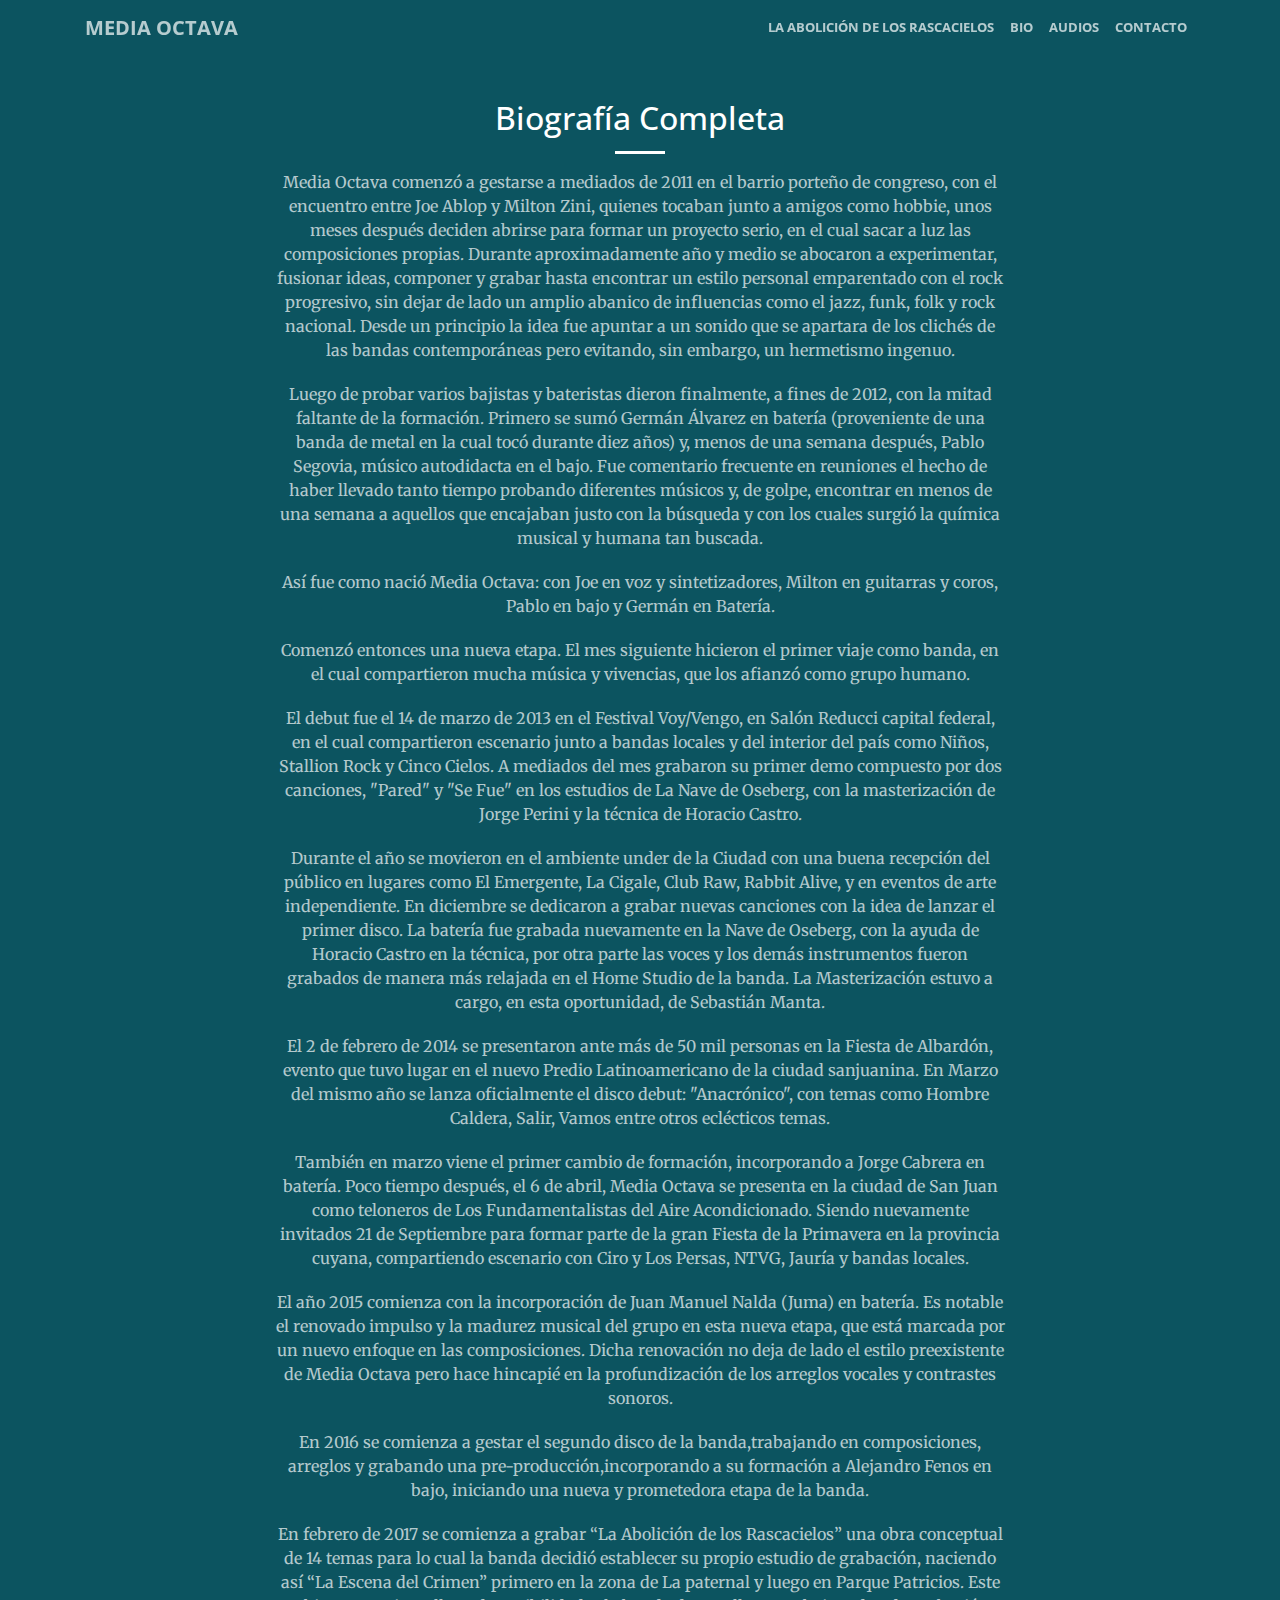
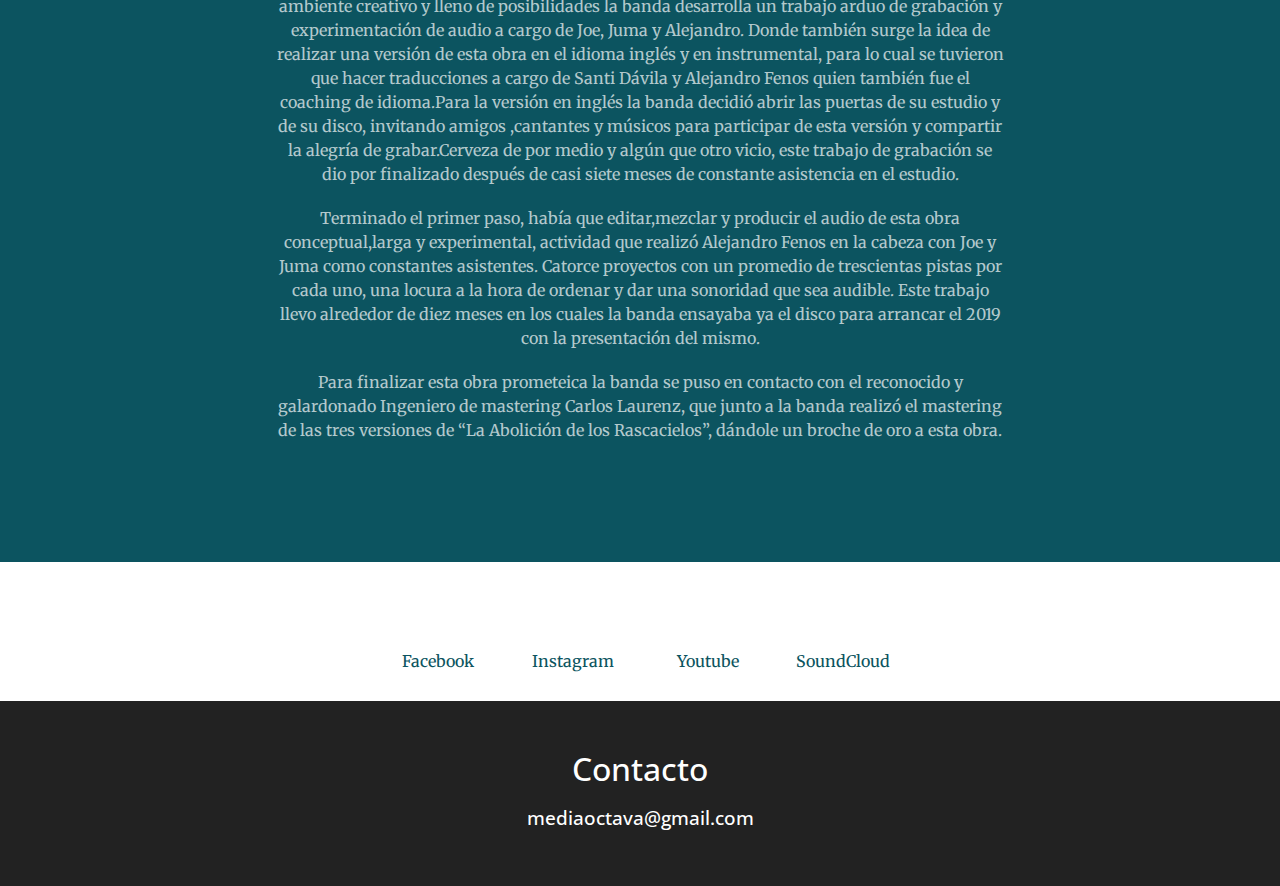
<file: biografia.html>
<!DOCTYPE html>
<html lang="en">

  <head>

    <meta charset="utf-8">
    <meta name="viewport" content="width=device-width, initial-scale=1, shrink-to-fit=no">
    <meta name="description" content="">
    <meta name="author" content="">

    <title>Media Octava - Biografía</title>

    <!-- Bootstrap core CSS -->
    <link href="vendor/bootstrap/css/bootstrap.min.css" rel="stylesheet">

    <!-- Custom fonts for this template -->
    <link href="vendor/font-awesome/css/font-awesome.min.css" rel="stylesheet" type="text/css">
    <link href='https://fonts.googleapis.com/css?family=Open+Sans:300italic,400italic,6abo00italic,700italic,800italic,400,300,600,700,800' rel='stylesheet' type='text/css'>
    <link href='https://fonts.googleapis.com/css?family=Merriweather:400,300,300italic,400italic,700,700italic,900,900italic' rel='stylesheet' type='text/css'>

    <!-- Plugin CSS -->
    <link href="vendor/magnific-popup/magnific-popup.css" rel="stylesheet">

    <!-- Custom styles for this template -->
    <link href="css/creative.css" rel="stylesheet">

  </head>

  <body id="page-top">

    <!-- Navigation -->
    <nav class="navbar navbar-expand-lg navbar-light fixed-top" id="mainNav">
      <div class="container">
        <a class="navbar-brand js-scroll-trigger" href="../index.html">Media Octava</a>
        <button class="navbar-toggler navbar-toggler-right" type="button" data-toggle="collapse" data-target="#navbarResponsive" aria-controls="navbarResponsive" aria-expanded="false" aria-label="Toggle navigation">
          <span class="navbar-toggler-icon"></span>
        </button>
        <div class="collapse navbar-collapse" id="navbarResponsive">
          <ul class="navbar-nav ml-auto">
            <li class="nav-item">
              <a class="nav-link js-scroll-trigger" href="../#abolicion">La Abolición de los Rascacielos</a>
            </li>
            <!--
            <li class="nav-item">
              <a class="nav-link js-scroll-trigger" href="#fechas">Fechas</a>
            </li>
            -->
            <li class="nav-item">
              <a class="nav-link js-scroll-trigger" href="../#about">Bio</a>
            </li>
            <li class="nav-item">
              <a class="nav-link js-scroll-trigger" href="../#audios">Audios</a>
            </li>
            <li class="nav-item">
              <a class="nav-link js-scroll-trigger" href="#contact">Contacto</a>
            </li>
          </ul>
        </div>
      </div>
    </nav>

    

    <section class="bg-primary" id="about">
      <div class="container">
        <div class="row">
          <div class="col-lg-8 mx-auto text-center">
            <h2 class="section-heading text-white">Biografía Completa</h2>
            <hr class="light">
            <p class="text-faded">Media Octava comenzó a gestarse a mediados de 2011 en el barrio porteño de congreso, con el encuentro entre Joe Ablop y Milton Zini, quienes tocaban junto a amigos como hobbie, unos meses después deciden abrirse para formar un proyecto serio, en el cual sacar a luz las composiciones propias. Durante aproximadamente año y medio se abocaron a experimentar, fusionar ideas, componer y grabar hasta encontrar un estilo personal emparentado con el rock progresivo, sin dejar de lado un amplio abanico de influencias como el jazz, funk, folk y rock nacional. Desde un principio la idea fue apuntar a un sonido que se apartara de los clichés de las bandas contemporáneas pero evitando, sin embargo, un hermetismo ingenuo.</p>
            <p class="text-faded">Luego de probar varios bajistas y bateristas dieron finalmente, a fines de 2012, con la mitad faltante de la formación. Primero se sumó Germán Álvarez en batería (proveniente de una banda de metal en la cual tocó durante diez años) y, menos de una semana después, Pablo Segovia, músico autodidacta en el bajo. Fue comentario frecuente en reuniones el hecho de haber llevado tanto tiempo probando diferentes músicos y, de golpe, encontrar en menos de una semana a aquellos que encajaban justo con la búsqueda y con los cuales surgió la química musical y humana tan buscada.</p>
            <p class="text-faded">Así fue como nació Media Octava: con Joe en voz y sintetizadores, Milton en guitarras y coros, Pablo en bajo y Germán en Batería.</p>
            <p class="text-faded">Comenzó entonces una nueva etapa. El mes siguiente hicieron el primer viaje como banda, en el cual compartieron mucha música y vivencias, que los afianzó como grupo humano. </p>
            <p class="text-faded">El debut fue el 14 de marzo de 2013 en el Festival Voy/Vengo, en Salón Reducci capital federal, en el cual compartieron escenario junto a bandas locales y del interior del país como Niños, Stallion Rock y Cinco Cielos. A mediados del mes grabaron su primer demo compuesto por dos canciones, "Pared" y "Se Fue" en los estudios de La Nave de Oseberg, con la masterización de Jorge Perini y la técnica de Horacio Castro.</p>
            <p class="text-faded">Durante el año se movieron en el ambiente under de la Ciudad con una buena recepción del público en lugares como El Emergente, La Cigale, Club Raw, Rabbit Alive, y en eventos de arte independiente. En diciembre se dedicaron a grabar nuevas canciones con la idea de lanzar el primer disco. La batería fue grabada nuevamente en la Nave de Oseberg, con la ayuda de Horacio Castro en la técnica, por otra parte las voces y los demás instrumentos fueron grabados de manera más relajada en el Home Studio de la banda. La Masterización estuvo a cargo, en esta oportunidad, de Sebastián Manta.</p>
            <p class="text-faded">El 2 de febrero de 2014 se presentaron ante más de 50 mil personas en la Fiesta de Albardón, evento que tuvo lugar en el nuevo Predio Latinoamericano de la ciudad sanjuanina. En Marzo del mismo año se lanza oficialmente el disco debut: "Anacrónico", con temas como Hombre Caldera, Salir, Vamos entre otros eclécticos temas.</p>
            <p class="text-faded">También en marzo viene el primer cambio de formación, incorporando a Jorge Cabrera en batería. Poco tiempo después, el 6 de abril, Media Octava se presenta en la ciudad de San Juan como teloneros de Los Fundamentalistas del Aire Acondicionado. Siendo nuevamente invitados 21 de Septiembre para formar parte de la gran Fiesta de la Primavera en la provincia cuyana, compartiendo escenario con Ciro y Los Persas, NTVG, Jauría y bandas locales.</p>
            <p class="text-faded">El año 2015 comienza con la incorporación de Juan Manuel Nalda (Juma) en batería. Es notable el renovado impulso y la madurez musical del grupo en esta nueva etapa, que está marcada por un nuevo enfoque en las composiciones. Dicha renovación no deja de lado el estilo preexistente de Media Octava pero hace hincapié en la profundización de los arreglos vocales y contrastes sonoros.</p>
            <p class="text-faded">En 2016 se comienza a gestar el segundo disco de la banda,trabajando en composiciones, arreglos y grabando una  pre-producción,incorporando a su formación a Alejandro Fenos en bajo, iniciando una nueva y prometedora etapa de la banda. </p>
            <p class="text-faded">En febrero de  2017 se comienza a grabar “La Abolición de los Rascacielos” una obra conceptual de 14 temas para lo cual la banda decidió establecer su propio estudio de grabación, naciendo así “La Escena del Crimen” primero en la zona de La paternal y luego en Parque Patricios. Este ambiente creativo y lleno de posibilidades la banda desarrolla un trabajo arduo de grabación y experimentación de audio a cargo de Joe, Juma y Alejandro. Donde también surge la idea de realizar una versión de esta obra en el idioma inglés y en instrumental, para lo cual se tuvieron que hacer traducciones  a cargo de Santi Dávila y Alejandro Fenos quien también fue el coaching de idioma.Para la versión en inglés la banda decidió abrir las puertas de su estudio y de su disco, invitando amigos ,cantantes y músicos  para participar de esta versión y compartir la alegría de grabar.Cerveza de por medio y algún que otro vicio, este trabajo de grabación se dio por finalizado después de casi siete meses de constante asistencia en el estudio.</p>
            <p class="text-faded">Terminado el primer paso, había que editar,mezclar y producir el audio de esta obra conceptual,larga y experimental, actividad que realizó Alejandro Fenos en la cabeza con Joe y Juma como constantes asistentes. Catorce proyectos con un promedio de trescientas pistas por cada uno, una locura a la hora de ordenar y dar una sonoridad que sea audible. Este trabajo llevo alrededor de diez meses en los cuales la banda ensayaba ya el disco para arrancar el 2019 con la presentación del mismo.</p>
            <p class="text-faded">Para finalizar esta obra prometeica la banda se puso en contacto con el reconocido y galardonado Ingeniero de mastering Carlos Laurenz, que junto a la banda realizó el mastering de las tres versiones de
            “La Abolición de los Rascacielos”, dándole un broche de oro a esta obra.</p>
          </div>
        </div>
      </div>
    </section>

    <section id="contact">
      <div class="container">
        <div class="row social">
          <div class="socialwrapper">
            <a href="https://www.facebook.com/MediaOctava" target="_blank">
              <i class="fa fa-facebook fa-3x sr-contact"></i>
              <p>Facebook</p>
            </a>
          </div>
          <div class="socialwrapper">
            <a href="https://www.instagram.com/mediaoctava" target="_blank">
              <i class="fa fa-instagram fa-3x sr-contact"></i>
              <p>Instagram</p>
            </a>
          </div>
          <div class="socialwrapper">
            <a href="https://www.youtube.com/MediaOctava" target="_blank">
              <i class="fa fa-youtube fa-3x sr-contact"></i>
              <p>Youtube</p>
            </a>
          </div>
          <div class="socialwrapper">
            <a href="https://www.soundcloud.com/media-octava" target="_blank">
              <i class="fa fa-soundcloud fa-3x sr-contact"></i>
              <p>SoundCloud</p>
            </a>
          </div>
        </div>
      </div>
    </section>

    <div class="call-to-action bg-dark">
      <div class="container text-center">
        <h2>Contacto</h2>
        <h3>mediaoctava@gmail.com</h3>
        <!-- <h3>(+54) 11-0000-0000</h3> -->
      </div>
    </div>
    <!-- Bootstrap core JavaScript -->
    <script src="vendor/jquery/jquery.min.js"></script>
    <script src="vendor/popper/popper.min.js"></script>
    <script src="vendor/bootstrap/js/bootstrap.min.js"></script>

    <!-- Plugin JavaScript -->
    <script src="vendor/jquery-easing/jquery.easing.min.js"></script>
    <script src="vendor/scrollreveal/scrollreveal.min.js"></script>
    <script src="vendor/magnific-popup/jquery.magnific-popup.min.js"></script>

    <!-- Custom scripts for this template -->
    <script src="js/creative.min.js"></script>

  </body>

</html>
</file>
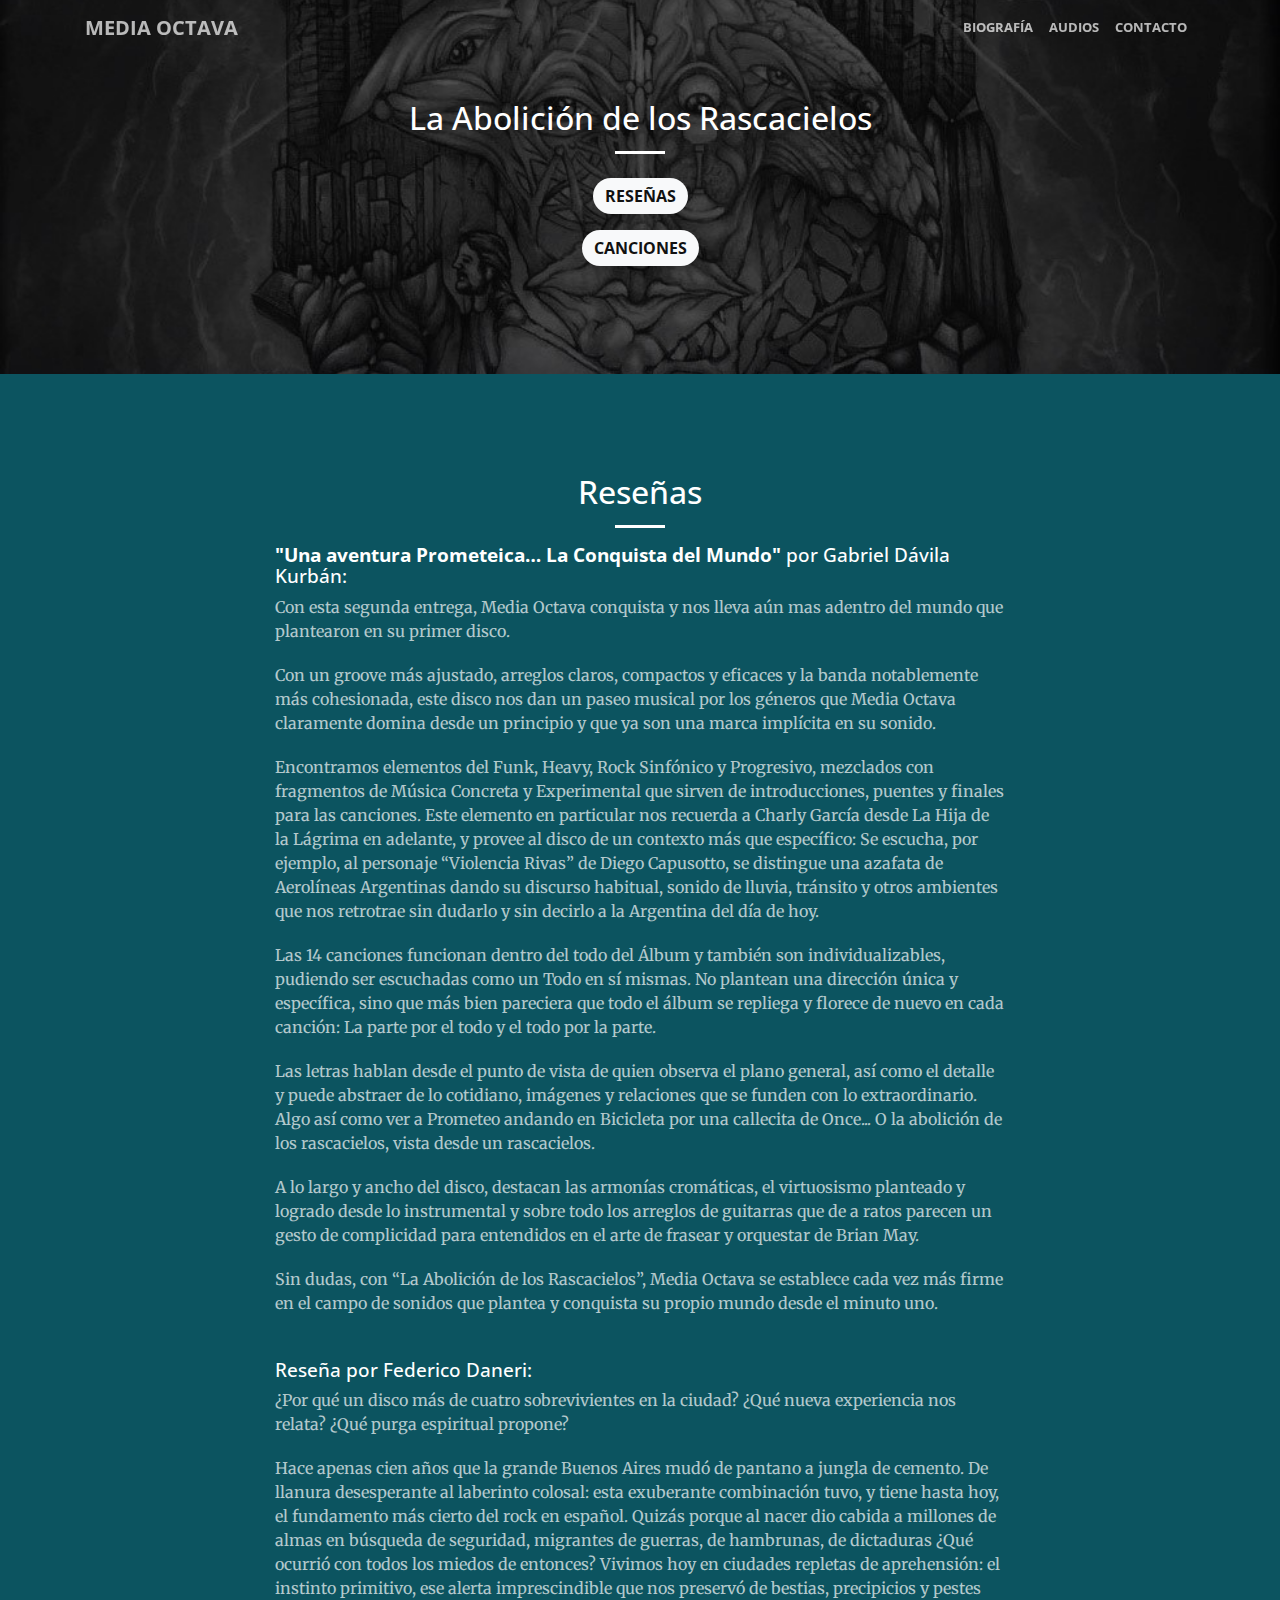
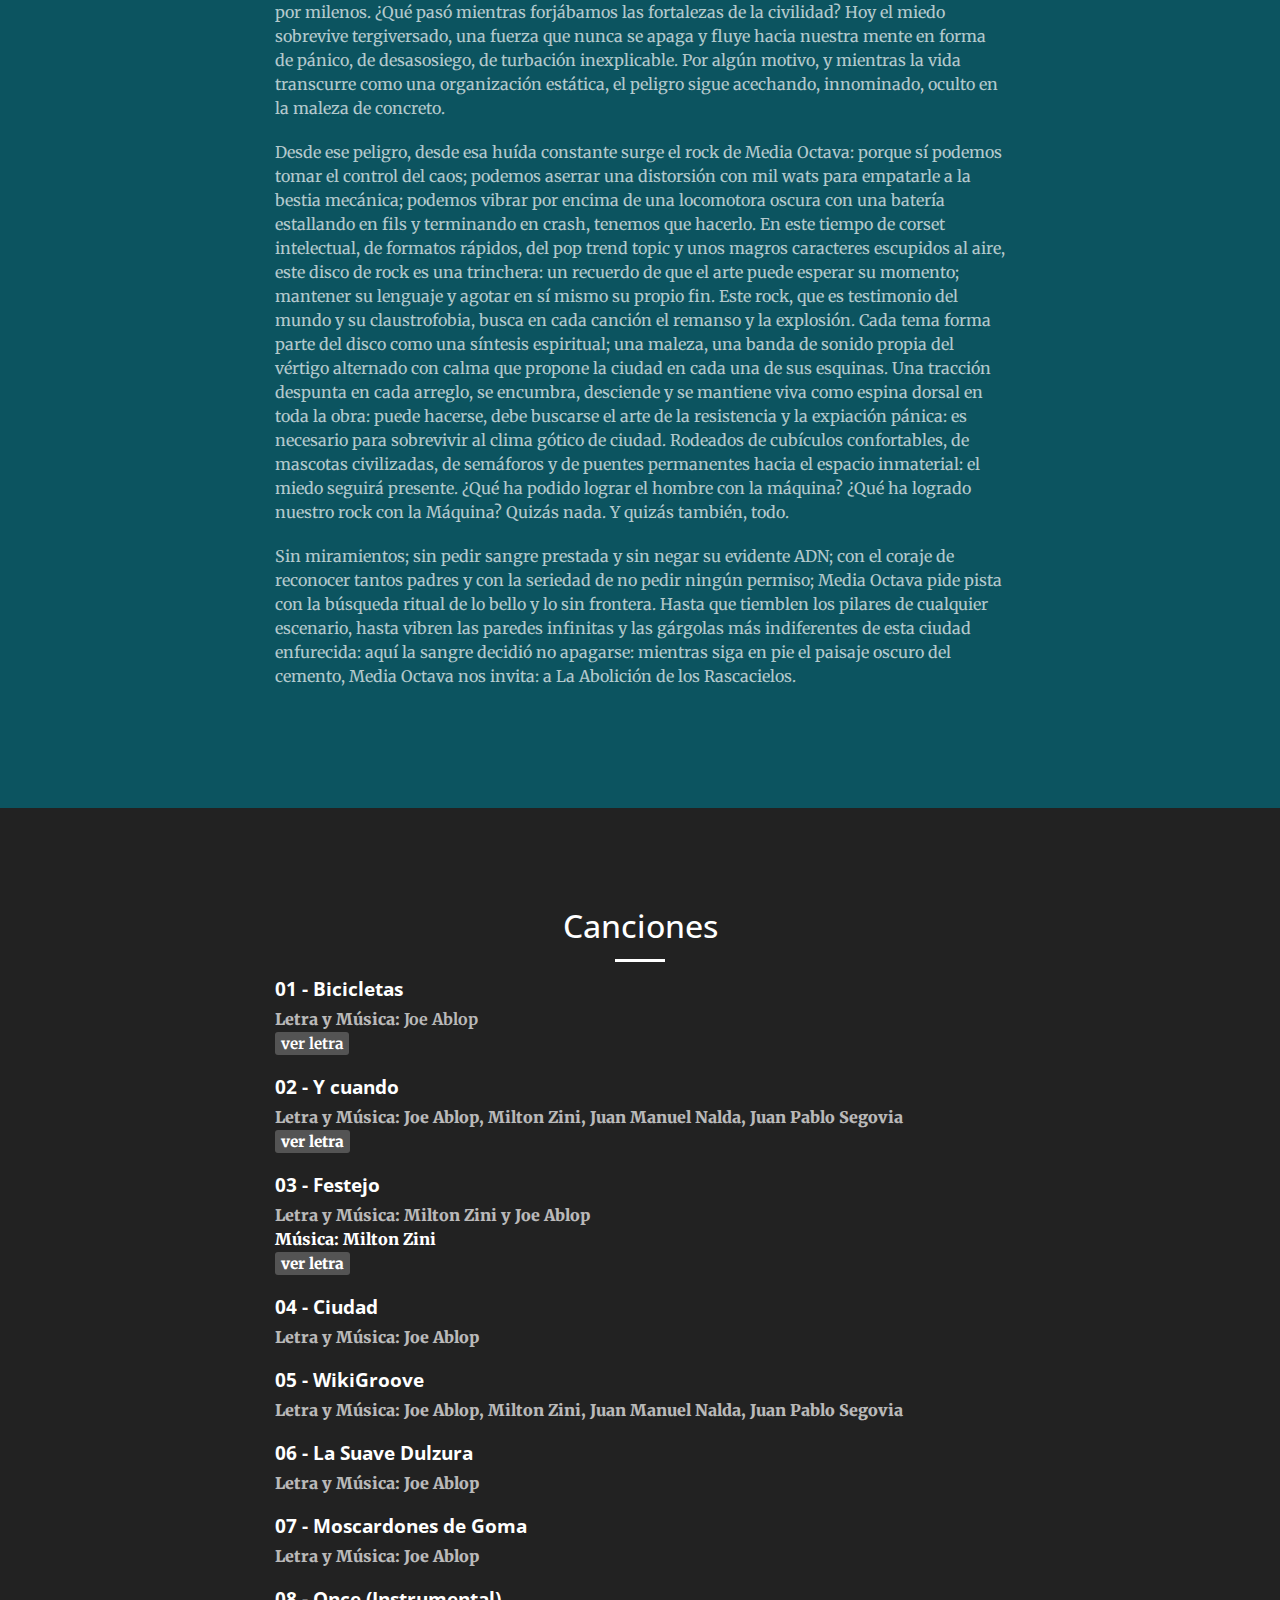
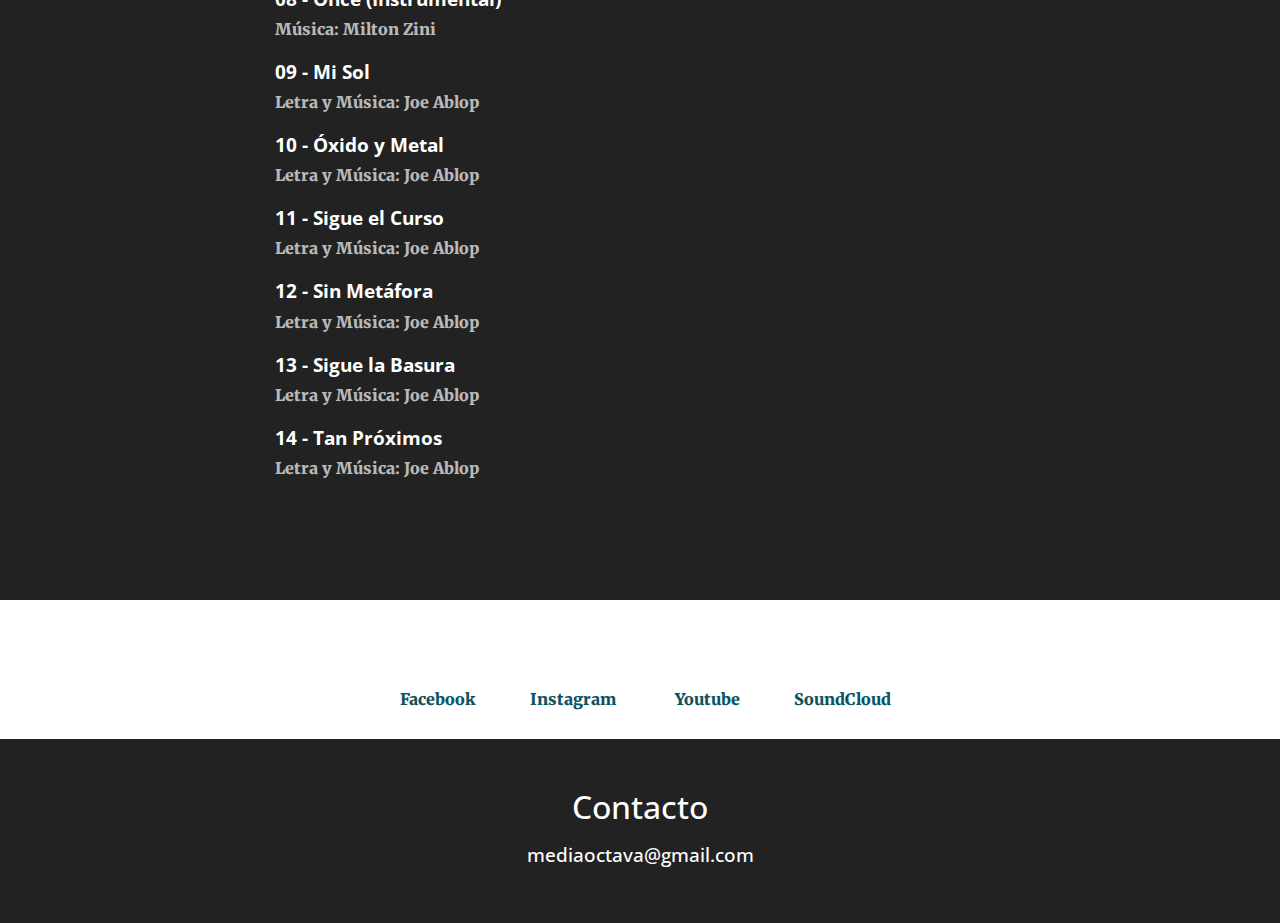
<file: la-abolicion-de-los-rascacielos.html>
<!DOCTYPE html>
<html lang="en">

  <head>

    <meta charset="utf-8">
    <meta name="viewport" content="width=device-width, initial-scale=1, shrink-to-fit=no">
    <meta name="description" content="">
    <meta name="author" content="">

    <title>MO - La Abolición de los Rascacielos</title>

    <!-- Bootstrap core CSS -->
    <link href="vendor/bootstrap/css/bootstrap.min.css" rel="stylesheet">

    <!-- Custom fonts for this template -->
    <link href="vendor/font-awesome/css/font-awesome.min.css" rel="stylesheet" type="text/css">
    <link href='https://fonts.googleapis.com/css?family=Open+Sans:300italic,400italic,6abo00italic,700italic,800italic,400,300,600,700,800' rel='stylesheet' type='text/css'>
    <link href='https://fonts.googleapis.com/css?family=Merriweather:400,300,300italic,400italic,700,700italic,900,900italic' rel='stylesheet' type='text/css'>

    <!-- Plugin CSS -->
    <link href="vendor/magnific-popup/magnific-popup.css" rel="stylesheet">

    <!-- Custom styles for this template -->
    <link href="css/creative.css" rel="stylesheet">

  </head>

  <body id="page-top">

    <!-- Navigation -->
    <nav class="navbar navbar-expand-lg navbar-light fixed-top" id="mainNav">
      <div class="container">
        <a class="navbar-brand js-scroll-trigger" href="../index.html">Media Octava</a>
        <button class="navbar-toggler navbar-toggler-right" type="button" data-toggle="collapse" data-target="#navbarResponsive" aria-controls="navbarResponsive" aria-expanded="false" aria-label="Toggle navigation">
          <span class="navbar-toggler-icon"></span>
        </button>
        <div class="collapse navbar-collapse" id="navbarResponsive">
          <ul class="navbar-nav ml-auto">
            <!--
            <li class="nav-item">
              <a class="nav-link js-scroll-trigger" href="#fechas">Fechas</a>
            </li>
            -->
            <li class="nav-item">
              <a class="nav-link js-scroll-trigger" href="../#about">Biografía</a>
            </li>
            <li class="nav-item">
              <a class="nav-link js-scroll-trigger" href="../#audios">Audios</a>
            </li>
            <li class="nav-item">
              <a class="nav-link js-scroll-trigger" href="../#contact">Contacto</a>
            </li>
          </ul>
        </div>
      </div>
    </nav>

    

    <section class="bg-primary" id="subabolicion">
      <div class="container">
        <div class="row">
          <div class="col-lg-8 mx-auto text-center">
            <h2 class="section-heading text-white">La Abolición de los Rascacielos</h2>
            <hr class="light">
            <div class="button-wrapper">
              <a href="#resenas"><button type="button" class="btn btn-light">Reseñas</button></a><br>
              <a href="#canciones"><button type="button" class="btn btn-light">Canciones</button></a><br>
              <!-- <button type="button" class="btn btn-light">Otros</button> -->
            </div>
          </div>
        </div>
      </div>
    </section>

    <section id="resenas" class="bg-primary">
      <div class="container">
        <div class="row">
          <div class="col-lg-8 mx-auto text-center">
            <h2 class="section-heading">Reseñas</h2>
            <hr class="light">
          </div>
          <div class="col-lg-8 mx-auto text-left">
            <h3 class="section-heading"><strong>"Una aventura Prometeica… La Conquista del Mundo" </strong> por Gabriel Dávila Kurbán:</h3>
            <p class="text-faded">Con esta segunda entrega, Media Octava conquista y nos lleva aún mas adentro del mundo que plantearon en su primer disco.</p>
            <p class="text-faded">Con un groove más ajustado, arreglos claros, compactos y eficaces y la banda notablemente más cohesionada, este disco nos dan un paseo musical por los géneros que Media Octava claramente domina desde un principio y que ya son una marca implícita en su sonido.</p>
            <p class="text-faded">Encontramos elementos del Funk, Heavy, Rock Sinfónico y Progresivo, mezclados con fragmentos de Música Concreta y Experimental que sirven de introducciones, puentes y finales para las canciones. Este elemento en particular nos recuerda a Charly García desde La Hija de la Lágrima en adelante, y provee al disco de un contexto más que específico: Se escucha, por ejemplo, al personaje “Violencia Rivas” de Diego Capusotto, se distingue una azafata de Aerolíneas Argentinas dando su discurso habitual, sonido de lluvia, tránsito y otros ambientes que nos retrotrae sin dudarlo y sin decirlo a la Argentina del día de hoy.</p>
            <p class="text-faded">Las 14 canciones funcionan dentro del todo del Álbum y también son individualizables, pudiendo ser escuchadas como un Todo en sí mismas. No plantean una dirección única y específica, sino que más bien pareciera que todo el álbum se repliega y florece de nuevo en cada canción: La parte por el todo y el todo por la parte.</p>
            <p class="text-faded">Las letras hablan desde el punto de vista de quien observa el plano general, así como el detalle y puede abstraer de lo cotidiano, imágenes y relaciones que se funden con lo extraordinario. Algo así como ver a Prometeo andando en Bicicleta por una callecita de Once... O la abolición de los rascacielos, vista desde un rascacielos.</p>
            <p class="text-faded">A lo largo y ancho del disco, destacan las armonías cromáticas, el virtuosismo planteado y logrado desde lo instrumental y sobre todo los arreglos de guitarras que de a ratos parecen un gesto de complicidad para entendidos en el arte de frasear y orquestar de Brian May.</p>
            <p class="text-faded">Sin dudas, con “La Abolición de los Rascacielos”, Media Octava se establece cada vez más firme en el campo de sonidos que plantea y conquista su propio mundo desde el minuto uno.</p>
            <br>
            <h3 class="section-heading">Reseña por Federico Daneri:</h3>
            <p class="text-faded">¿Por qué un disco más de cuatro sobrevivientes en la ciudad? ¿Qué nueva experiencia nos relata? ¿Qué purga espiritual propone?</p>
            <p class="text-faded">Hace apenas cien años que la grande Buenos Aires mudó de pantano a jungla de cemento. De llanura desesperante al laberinto colosal: esta exuberante combinación tuvo, y tiene hasta hoy, el fundamento más cierto del rock en español. Quizás porque al nacer dio cabida a millones de almas en búsqueda de seguridad, migrantes de guerras, de hambrunas, de dictaduras ¿Qué ocurrió con todos los miedos de entonces? Vivimos hoy en ciudades repletas de aprehensión: el instinto primitivo, ese alerta imprescindible que nos preservó de bestias, precipicios y pestes por milenos. ¿Qué pasó mientras forjábamos las fortalezas de la civilidad? Hoy el miedo sobrevive tergiversado, una fuerza que nunca se apaga y fluye hacia nuestra mente en forma de pánico, de desasosiego, de turbación inexplicable. Por algún motivo, y mientras la vida transcurre como una organización estática, el peligro sigue acechando, innominado, oculto en la maleza de concreto.</p>
            <p class="text-faded">Desde ese peligro, desde esa huída constante surge el rock de Media Octava: porque sí podemos tomar el control del caos; podemos aserrar una distorsión con mil wats para empatarle a la bestia mecánica; podemos vibrar por encima de una locomotora oscura con una batería estallando en fils y terminando en crash, tenemos que hacerlo. En este tiempo de corset intelectual, de formatos rápidos, del pop trend topic y unos magros caracteres escupidos al aire, este disco de rock es una trinchera: un recuerdo de que el arte puede esperar su momento; mantener su lenguaje y agotar en sí mismo su propio fin. Este rock, que es testimonio del mundo y su claustrofobia, busca en cada canción el remanso y la explosión. Cada tema forma parte del disco como una síntesis espiritual; una maleza, una banda de sonido propia del vértigo alternado con calma que propone la ciudad en cada una de sus esquinas. Una tracción despunta en cada arreglo, se encumbra, desciende y se mantiene viva como espina dorsal en toda la obra: puede hacerse, debe buscarse el arte de la resistencia y la expiación pánica: es necesario para sobrevivir al clima gótico de ciudad. Rodeados de cubículos confortables, de mascotas civilizadas, de semáforos y de puentes permanentes hacia el espacio inmaterial: el miedo seguirá presente. ¿Qué ha podido lograr el hombre con la máquina? ¿Qué ha logrado nuestro rock con la Máquina? Quizás nada. Y quizás también, todo.</p>
            <p class="text-faded">Sin miramientos; sin pedir sangre prestada y sin negar su evidente ADN; con el coraje de reconocer tantos padres y con la seriedad de no pedir ningún permiso; Media Octava pide pista con la búsqueda ritual de lo bello y lo sin frontera. Hasta que tiemblen los pilares de cualquier escenario, hasta vibren las paredes infinitas y las gárgolas más indiferentes de esta ciudad enfurecida: aquí la sangre decidió no apagarse: mientras siga en pie el paisaje oscuro del cemento, Media Octava nos invita: a La Abolición de los Rascacielos.</p>
          </div>
        </div>
      </div>
    </section>

    <section id="canciones" class="bg-dark">
      <div class="container">
        <div class="row">
          <div class="col-lg-8 mx-auto text-center">
            <h2 class="section-heading">Canciones</h2>
            <hr class="light">
          </div>
          
          <div class="col-lg-8 mx-auto text-left">
            <h3><strong>01 - Bicicletas</h3>
            <p class="text-faded descrip"><strong>Letra y Música: </strong>Joe Ablop<br></p>
            <p><a class="ver-letra" href="letras/bicicletas.html">ver letra</a></p>

            <h3><strong>02 - Y cuando</h3>
            <p class="text-faded descrip"><strong>Letra y Música: </strong>Joe Ablop, Milton Zini, Juan Manuel Nalda, Juan Pablo Segovia<br></p>
            <p><a class="ver-letra" href="letras/y-cuando.html">ver letra</a></p>

            <h3><strong>03 - Festejo</h3>
            <p class="text-faded descrip"><strong>Letra y Música: </strong>Milton Zini y Joe Ablop<br></p>
            <strong>Música: </strong>Milton Zini<br>
            <p><a class="ver-letra" href="letras/festejo.html">ver letra</a></p>
                        
            <h3><strong>04 - Ciudad</h3>
            <p class="text-faded"><strong>Letra y Música: </strong>Joe Ablop<br></p>

            <h3><strong>05 - WikiGroove</h3><p class="text-faded"><strong>Letra y Música: </strong>Joe Ablop, Milton Zini, Juan Manuel Nalda, Juan Pablo Segovia<br></p>

            <h3><strong>06 - La Suave Dulzura</h3>
            <p class="text-faded"><strong>Letra y Música: </strong>Joe Ablop<br></p>

            <h3><strong>07 - Moscardones de Goma</h3>
            <p class="text-faded"><strong>Letra y Música: </strong>Joe Ablop<br></p>

            <h3><strong>08 - Once (Instrumental)</h3>
            <p class="text-faded"><strong>Música: </strong>Milton Zini<br></p>

            <h3><strong>09 - Mi Sol</h3>
            <p class="text-faded"><strong>Letra y Música: </strong>Joe Ablop<br></p>

            <h3><strong>10 - Óxido y Metal</h3>
            <p class="text-faded"><strong>Letra y Música: </strong>Joe Ablop<br></p>

            <h3><strong>11 - Sigue el Curso</h3>
            <p class="text-faded"><strong>Letra y Música: </strong>Joe Ablop<br></p>

            <h3><strong>12 - Sin Metáfora</h3>
            <p class="text-faded"><strong>Letra y Música: </strong>Joe Ablop<br></p>

            <h3><strong>13 - Sigue la Basura</h3>
            <p class="text-faded"><strong>Letra y Música: </strong>Joe Ablop<br></p>

            <h3><strong>14 - Tan Próximos</h3>
            <p class="text-faded"><strong>Letra y Música: </strong>Joe Ablop<br></p>

          </div>
        </div>
      </div>
    </section>

    <section id="contact">
      <div class="container">
        <div class="row social">
          <div class="socialwrapper">
            <a href="https://www.facebook.com/MediaOctava" target="_blank">
              <i class="fa fa-facebook fa-3x sr-contact"></i>
              <p>Facebook</p>
            </a>
          </div>
          <div class="socialwrapper">
            <a href="https://www.instagram.com/mediaoctava" target="_blank">
              <i class="fa fa-instagram fa-3x sr-contact"></i>
              <p>Instagram</p>
            </a>
          </div>
          <div class="socialwrapper">
            <a href="https://www.youtube.com/MediaOctava" target="_blank">
              <i class="fa fa-youtube fa-3x sr-contact"></i>
              <p>Youtube</p>
            </a>
          </div>
          <div class="socialwrapper">
            <a href="https://www.soundcloud.com/media-octava" target="_blank">
              <i class="fa fa-soundcloud fa-3x sr-contact"></i>
              <p>SoundCloud</p>
            </a>
          </div>
        </div>
      </div>
    </section>

    <div class="call-to-action bg-dark">
      <div class="container text-center">
        <h2>Contacto</h2>
        <h3>mediaoctava@gmail.com</h3>
        <!-- <h3>(+54) 11-0000-0000</h3> -->
      </div>
    </div>
    <!-- Bootstrap core JavaScript -->
    <script src="vendor/jquery/jquery.min.js"></script>
    <script src="vendor/popper/popper.min.js"></script>
    <script src="vendor/bootstrap/js/bootstrap.min.js"></script>

    <!-- Plugin JavaScript -->
    <script src="vendor/jquery-easing/jquery.easing.min.js"></script>
    <script src="vendor/scrollreveal/scrollreveal.min.js"></script>
    <script src="vendor/magnific-popup/jquery.magnific-popup.min.js"></script>

    <!-- Custom scripts for this template -->
    <script src="js/creative.min.js"></script>

  </body>

</html>
</file>
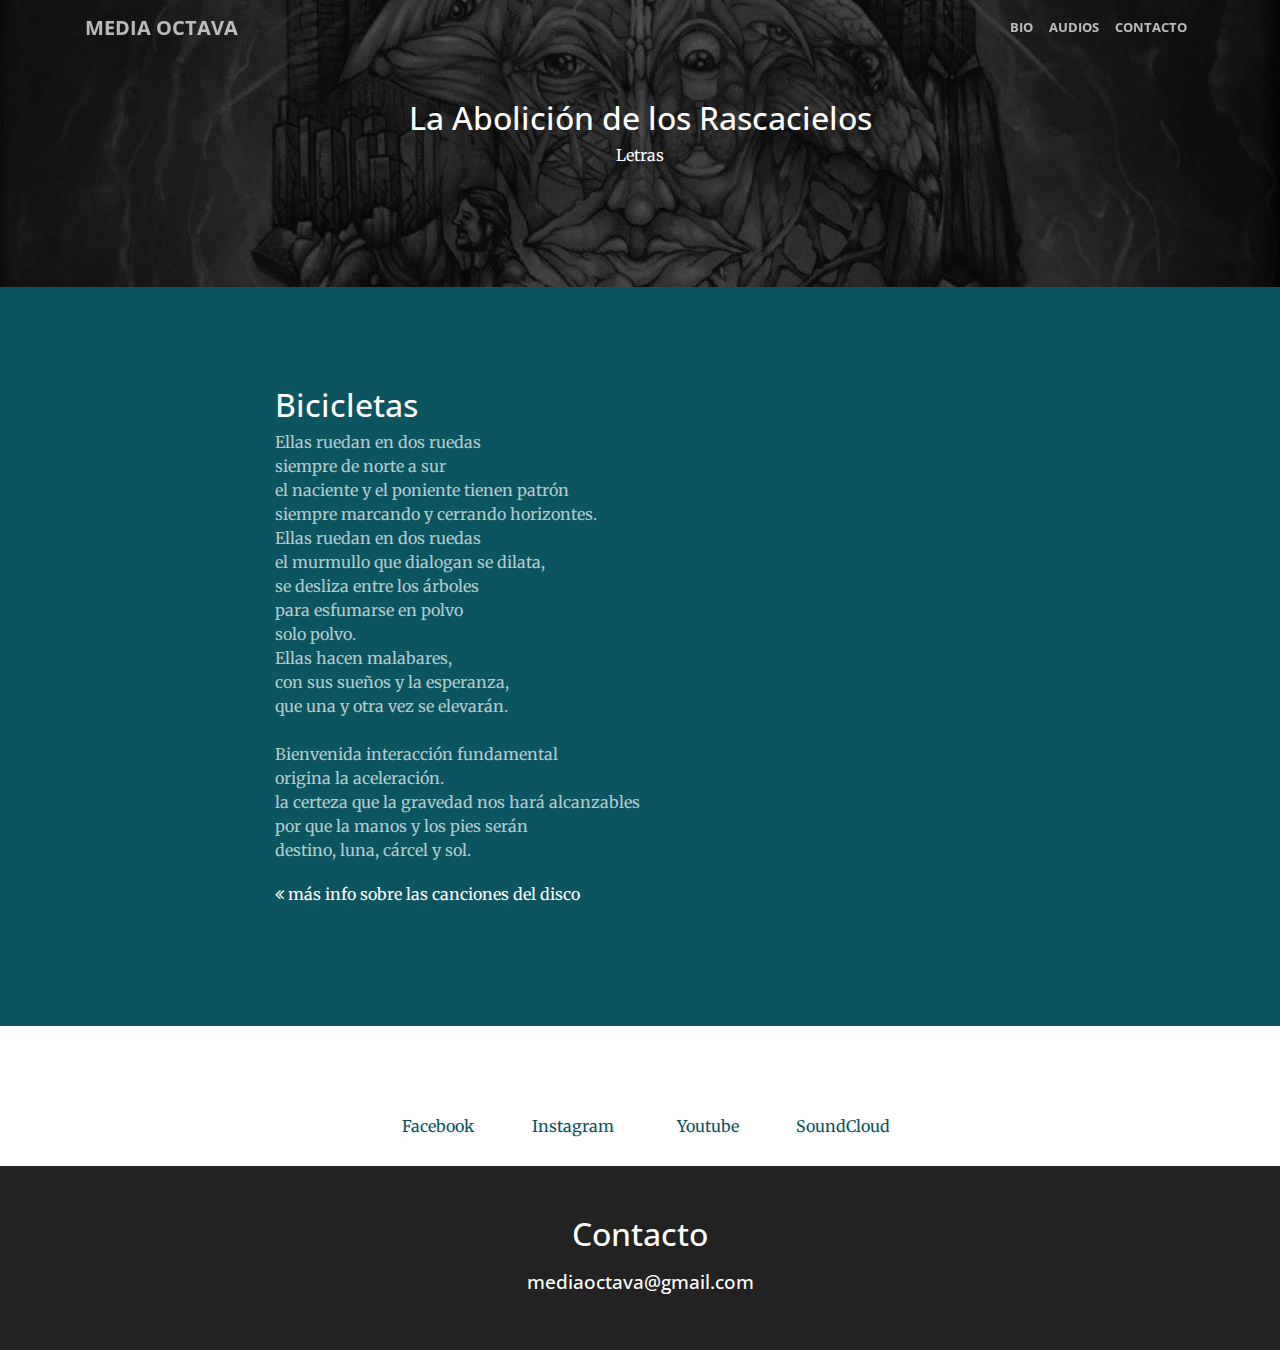
<file: letras/bicicletas.html>
<!DOCTYPE html>
<html lang="en">

  <head>

    <meta charset="utf-8">
    <meta name="viewport" content="width=device-width, initial-scale=1, shrink-to-fit=no">
    <meta name="description" content="">
    <meta name="author" content="">

    <title>MO - Bicicletas (letra)</title>

    <!-- Bootstrap core CSS -->
    <link href="../vendor/bootstrap/css/bootstrap.min.css" rel="stylesheet">

    <!-- Custom fonts for this template -->
    <link href="../vendor/font-awesome/css/font-awesome.min.css" rel="stylesheet" type="text/css">
    <link href='https://fonts.googleapis.com/css?family=Open+Sans:300italic,400italic,6abo00italic,700italic,800italic,400,300,600,700,800' rel='stylesheet' type='text/css'>
    <link href='https://fonts.googleapis.com/css?family=Merriweather:400,300,300italic,400italic,700,700italic,900,900italic' rel='stylesheet' type='text/css'>

    <!-- Plugin CSS -->
    <link href="../vendor/magnific-popup/magnific-popup.css" rel="stylesheet">

    <!-- Custom styles for this template -->
    <link href="../css/creative.css" rel="stylesheet">

  </head>

  <body id="page-top">

    <!-- Navigation -->
    <nav class="navbar navbar-expand-lg navbar-light fixed-top" id="mainNav">
      <div class="container">
        <a class="navbar-brand js-scroll-trigger" href="../index.html">Media Octava</a>
        <button class="navbar-toggler navbar-toggler-right" type="button" data-toggle="collapse" data-target="#navbarResponsive" aria-controls="navbarResponsive" aria-expanded="false" aria-label="Toggle navigation">
          <span class="navbar-toggler-icon"></span>
        </button>
        <div class="collapse navbar-collapse" id="navbarResponsive">
          <ul class="navbar-nav ml-auto">
            <!--
            <li class="nav-item">
              <a class="nav-link js-scroll-trigger" href="#fechas">Fechas</a>
            </li>
            -->
            <li class="nav-item">
              <a class="nav-link js-scroll-trigger" href="../../#about">Bio</a>
            </li>
            <li class="nav-item">
              <a class="nav-link js-scroll-trigger" href="../../#audios">Audios</a>
            </li>
            <li class="nav-item">
              <a class="nav-link js-scroll-trigger" href="../../#contact">Contacto</a>
            </li>
          </ul>
        </div>
      </div>
    </nav>

    

    <section class="bg-primary" id="subabolicion">
      <div class="container">
        <div class="row">
          <div class="col-lg-8 mx-auto text-center">
            <h2 class="section-heading text-white">La Abolición de los Rascacielos</h2>
            <p class="text-white">Letras</p>
          </div>
        </div>
      </div>
    </section>

    <section id="letra" class="bg-primary">
      <div class="container">
        <div class="row">
          <div class="col-lg-8 mx-auto text-left">
            <h2 class="section-heading">Bicicletas</h2>
            <p class="text-faded">
              Ellas ruedan en dos ruedas <br>
              siempre de norte a sur <br>
              el naciente y el poniente tienen patrón  <br>
              siempre marcando y cerrando horizontes.  <br>
              Ellas ruedan en dos ruedas <br>
              el murmullo que dialogan se dilata,  <br>
              se desliza entre los árboles <br>
              para esfumarse en polvo  <br>
              solo polvo.  <br>
              Ellas hacen malabares, <br>
              con sus sueños y la esperanza, <br>
              que una y otra vez se elevarán.  <br> <br>

              Bienvenida interacción fundamental <br>
              origina la aceleración. <br>
              la certeza que la gravedad nos hará alcanzables <br>
              por que la manos y los pies serán <br>
              destino, luna, cárcel y sol. <br>
            </p>
            <p class="text-white"><a href="../../la-abolicion-de-los-rascacielos.html#canciones"><i class="fa fa-angle-double-left"></i> más info sobre las canciones del disco</a></p>
          </div>
        </div>
      </div>
    </section>


    <section id="contact">
      <div class="container">
        <div class="row social">
          <div class="socialwrapper">
            <a href="https://www.facebook.com/MediaOctava" target="_blank">
              <i class="fa fa-facebook fa-3x sr-contact"></i>
              <p>Facebook</p>
            </a>
          </div>
          <div class="socialwrapper">
            <a href="https://www.instagram.com/mediaoctava" target="_blank">
              <i class="fa fa-instagram fa-3x sr-contact"></i>
              <p>Instagram</p>
            </a>
          </div>
          <div class="socialwrapper">
            <a href="https://www.youtube.com/MediaOctava" target="_blank">
              <i class="fa fa-youtube fa-3x sr-contact"></i>
              <p>Youtube</p>
            </a>
          </div>
          <div class="socialwrapper">
            <a href="https://www.soundcloud.com/media-octava" target="_blank">
              <i class="fa fa-soundcloud fa-3x sr-contact"></i>
              <p>SoundCloud</p>
            </a>
          </div>
        </div>
      </div>
    </section>

    <div class="call-to-action bg-dark">
      <div class="container text-center">
        <h2>Contacto</h2>
        <h3>mediaoctava@gmail.com</h3>
        <!-- <h3>(+54) 11-0000-0000</h3> -->
      </div>
    </div>
    <!-- Bootstrap core JavaScript -->
    <script src="../vendor/jquery/jquery.min.js"></script>
    <script src="../vendor/popper/popper.min.js"></script>
    <script src="../vendor/bootstrap/js/bootstrap.min.js"></script>

    <!-- Plugin JavaScript -->
    <script src="../vendor/jquery-easing/jquery.easing.min.js"></script>
    <script src="../vendor/scrollreveal/scrollreveal.min.js"></script>
    <script src="../vendor/magnific-popup/jquery.magnific-popup.min.js"></script>

    <!-- Custom scripts for this template -->
    <script src="../js/creative.min.js"></script>

  </body>

</html>
</file>
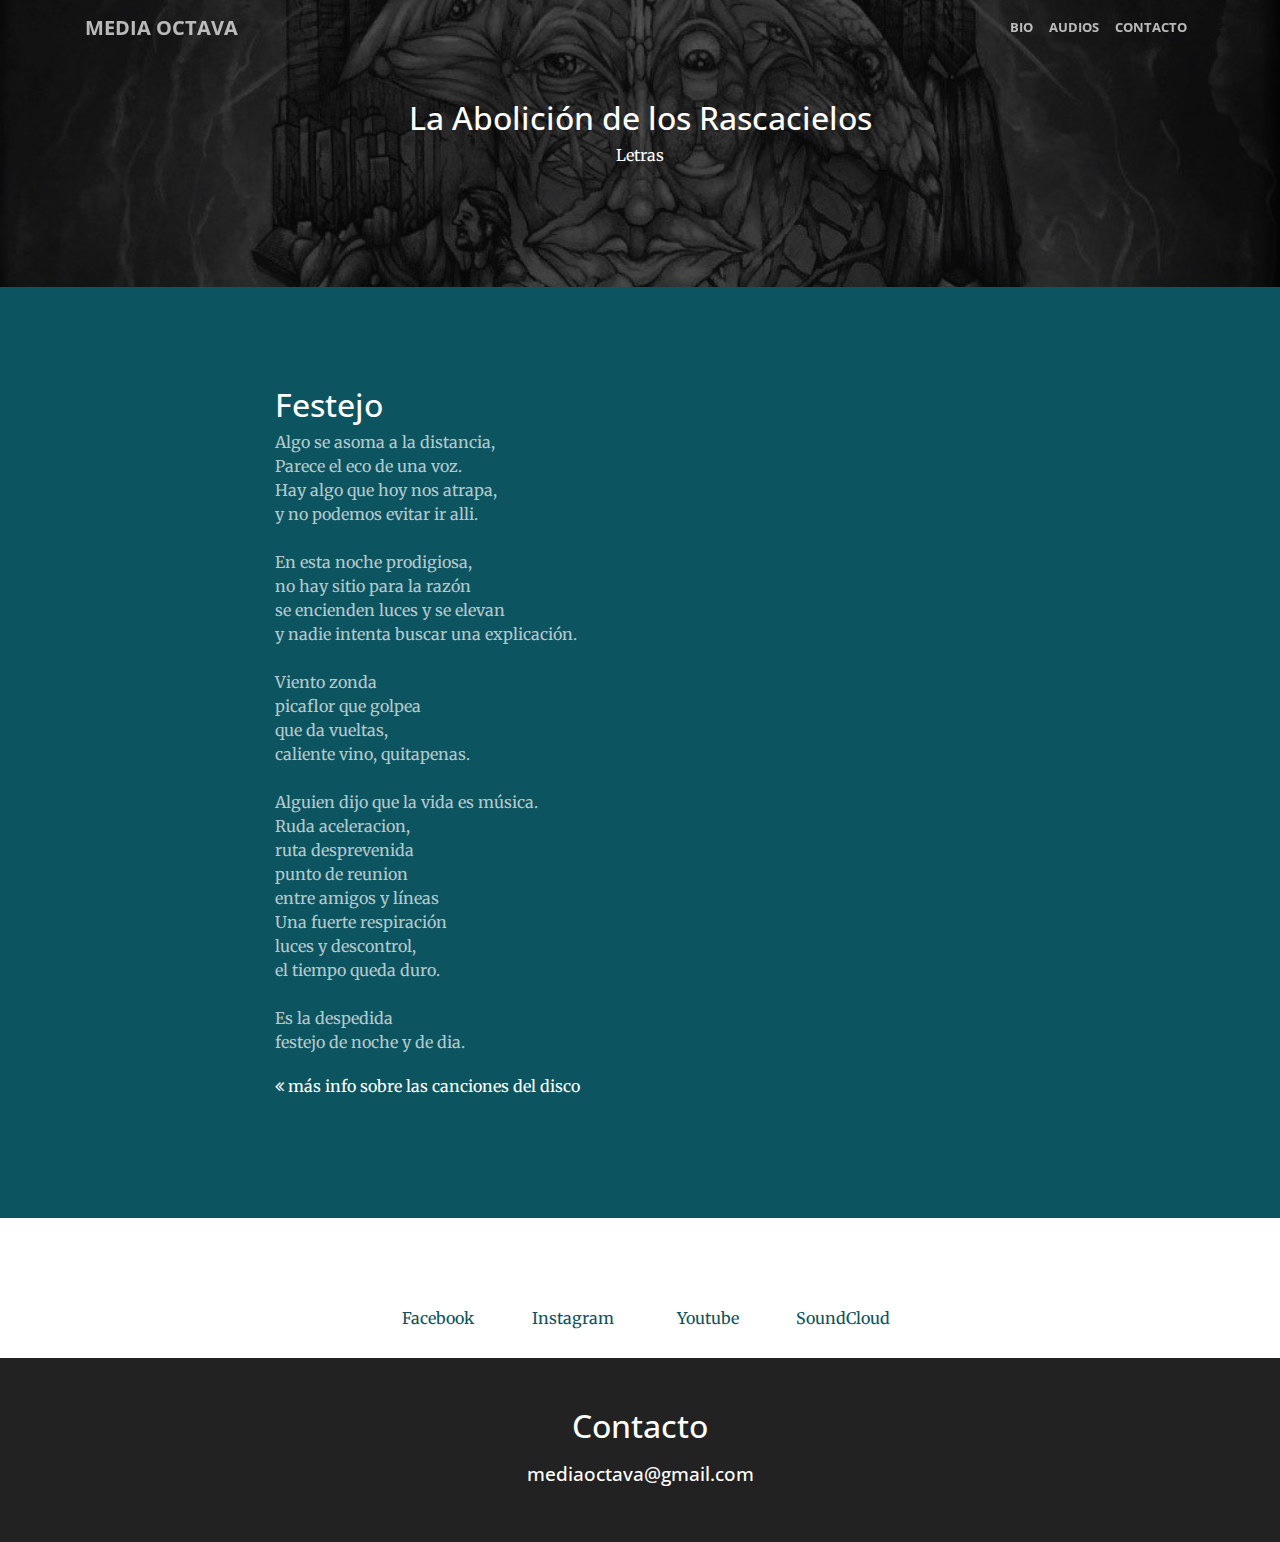
<file: letras/festejo.html>
<!DOCTYPE html>
<html lang="en">

  <head>

    <meta charset="utf-8">
    <meta name="viewport" content="width=device-width, initial-scale=1, shrink-to-fit=no">
    <meta name="description" content="">
    <meta name="author" content="">

    <title>MO - Festejo (letra)</title>

    <!-- Bootstrap core CSS -->
    <link href="../vendor/bootstrap/css/bootstrap.min.css" rel="stylesheet">

    <!-- Custom fonts for this template -->
    <link href="../vendor/font-awesome/css/font-awesome.min.css" rel="stylesheet" type="text/css">
    <link href='https://fonts.googleapis.com/css?family=Open+Sans:300italic,400italic,6abo00italic,700italic,800italic,400,300,600,700,800' rel='stylesheet' type='text/css'>
    <link href='https://fonts.googleapis.com/css?family=Merriweather:400,300,300italic,400italic,700,700italic,900,900italic' rel='stylesheet' type='text/css'>

    <!-- Plugin CSS -->
    <link href="../vendor/magnific-popup/magnific-popup.css" rel="stylesheet">

    <!-- Custom styles for this template -->
    <link href="../css/creative.css" rel="stylesheet">

  </head>

  <body id="page-top">

    <!-- Navigation -->
    <nav class="navbar navbar-expand-lg navbar-light fixed-top" id="mainNav">
      <div class="container">
        <a class="navbar-brand js-scroll-trigger" href="../index.html">Media Octava</a>
        <button class="navbar-toggler navbar-toggler-right" type="button" data-toggle="collapse" data-target="#navbarResponsive" aria-controls="navbarResponsive" aria-expanded="false" aria-label="Toggle navigation">
          <span class="navbar-toggler-icon"></span>
        </button>
        <div class="collapse navbar-collapse" id="navbarResponsive">
          <ul class="navbar-nav ml-auto">
            <!--
            <li class="nav-item">
              <a class="nav-link js-scroll-trigger" href="#fechas">Fechas</a>
            </li>
            -->
            <li class="nav-item">
              <a class="nav-link js-scroll-trigger" href="../../#about">Bio</a>
            </li>
            <li class="nav-item">
              <a class="nav-link js-scroll-trigger" href="../../#audios">Audios</a>
            </li>
            <li class="nav-item">
              <a class="nav-link js-scroll-trigger" href="../../#contact">Contacto</a>
            </li>
          </ul>
        </div>
      </div>
    </nav>

    

    <section class="bg-primary" id="subabolicion">
      <div class="container">
        <div class="row">
          <div class="col-lg-8 mx-auto text-center">
            <h2 class="section-heading text-white">La Abolición de los Rascacielos</h2>
            <p class="text-white">Letras</p>
          </div>
        </div>
      </div>
    </section>

    <section id="letra" class="bg-primary">
      <div class="container">
        <div class="row">
          <div class="col-lg-8 mx-auto text-left">
            <h2 class="section-heading">Festejo</h2>
            <p class="text-faded">
              Algo se asoma a la distancia, <br>
              Parece el eco de una voz. <br>
              Hay algo que hoy nos atrapa, <br>
              y no podemos evitar ir alli. <br><br>

              En esta noche prodigiosa, <br>
              no hay sitio para la razón <br>
              se encienden luces y se elevan <br>
              y nadie intenta buscar una explicación. <br><br>

              Viento zonda <br>
              picaflor que golpea <br>
              que da vueltas, <br>
              caliente vino, quitapenas. <br><br>

              Alguien dijo que la vida es música. <br>
              Ruda aceleracion, <br>
              ruta desprevenida <br>
              punto de reunion  <br>
              entre amigos y líneas <br>
              Una fuerte respiración <br>
              luces y descontrol, <br>
              el tiempo queda duro. <br><br>

              Es la despedida <br>
              festejo de noche y de dia. <br>
            </p>
            <p class="text-white"><a href="../../la-abolicion-de-los-rascacielos.html#canciones"><i class="fa fa-angle-double-left"></i> más info sobre las canciones del disco</a></p>
          </div>
        </div>
      </div>
    </section>


    <section id="contact">
      <div class="container">
        <div class="row social">
          <div class="socialwrapper">
            <a href="https://www.facebook.com/MediaOctava" target="_blank">
              <i class="fa fa-facebook fa-3x sr-contact"></i>
              <p>Facebook</p>
            </a>
          </div>
          <div class="socialwrapper">
            <a href="https://www.instagram.com/mediaoctava" target="_blank">
              <i class="fa fa-instagram fa-3x sr-contact"></i>
              <p>Instagram</p>
            </a>
          </div>
          <div class="socialwrapper">
            <a href="https://www.youtube.com/MediaOctava" target="_blank">
              <i class="fa fa-youtube fa-3x sr-contact"></i>
              <p>Youtube</p>
            </a>
          </div>
          <div class="socialwrapper">
            <a href="https://www.soundcloud.com/media-octava" target="_blank">
              <i class="fa fa-soundcloud fa-3x sr-contact"></i>
              <p>SoundCloud</p>
            </a>
          </div>
        </div>
      </div>
    </section>

    <div class="call-to-action bg-dark">
      <div class="container text-center">
        <h2>Contacto</h2>
        <h3>mediaoctava@gmail.com</h3>
        <!-- <h3>(+54) 11-0000-0000</h3> -->
      </div>
    </div>
    <!-- Bootstrap core JavaScript -->
    <script src="../vendor/jquery/jquery.min.js"></script>
    <script src="../vendor/popper/popper.min.js"></script>
    <script src="../vendor/bootstrap/js/bootstrap.min.js"></script>

    <!-- Plugin JavaScript -->
    <script src="../vendor/jquery-easing/jquery.easing.min.js"></script>
    <script src="../vendor/scrollreveal/scrollreveal.min.js"></script>
    <script src="../vendor/magnific-popup/jquery.magnific-popup.min.js"></script>

    <!-- Custom scripts for this template -->
    <script src="../js/creative.min.js"></script>

  </body>

</html>
</file>
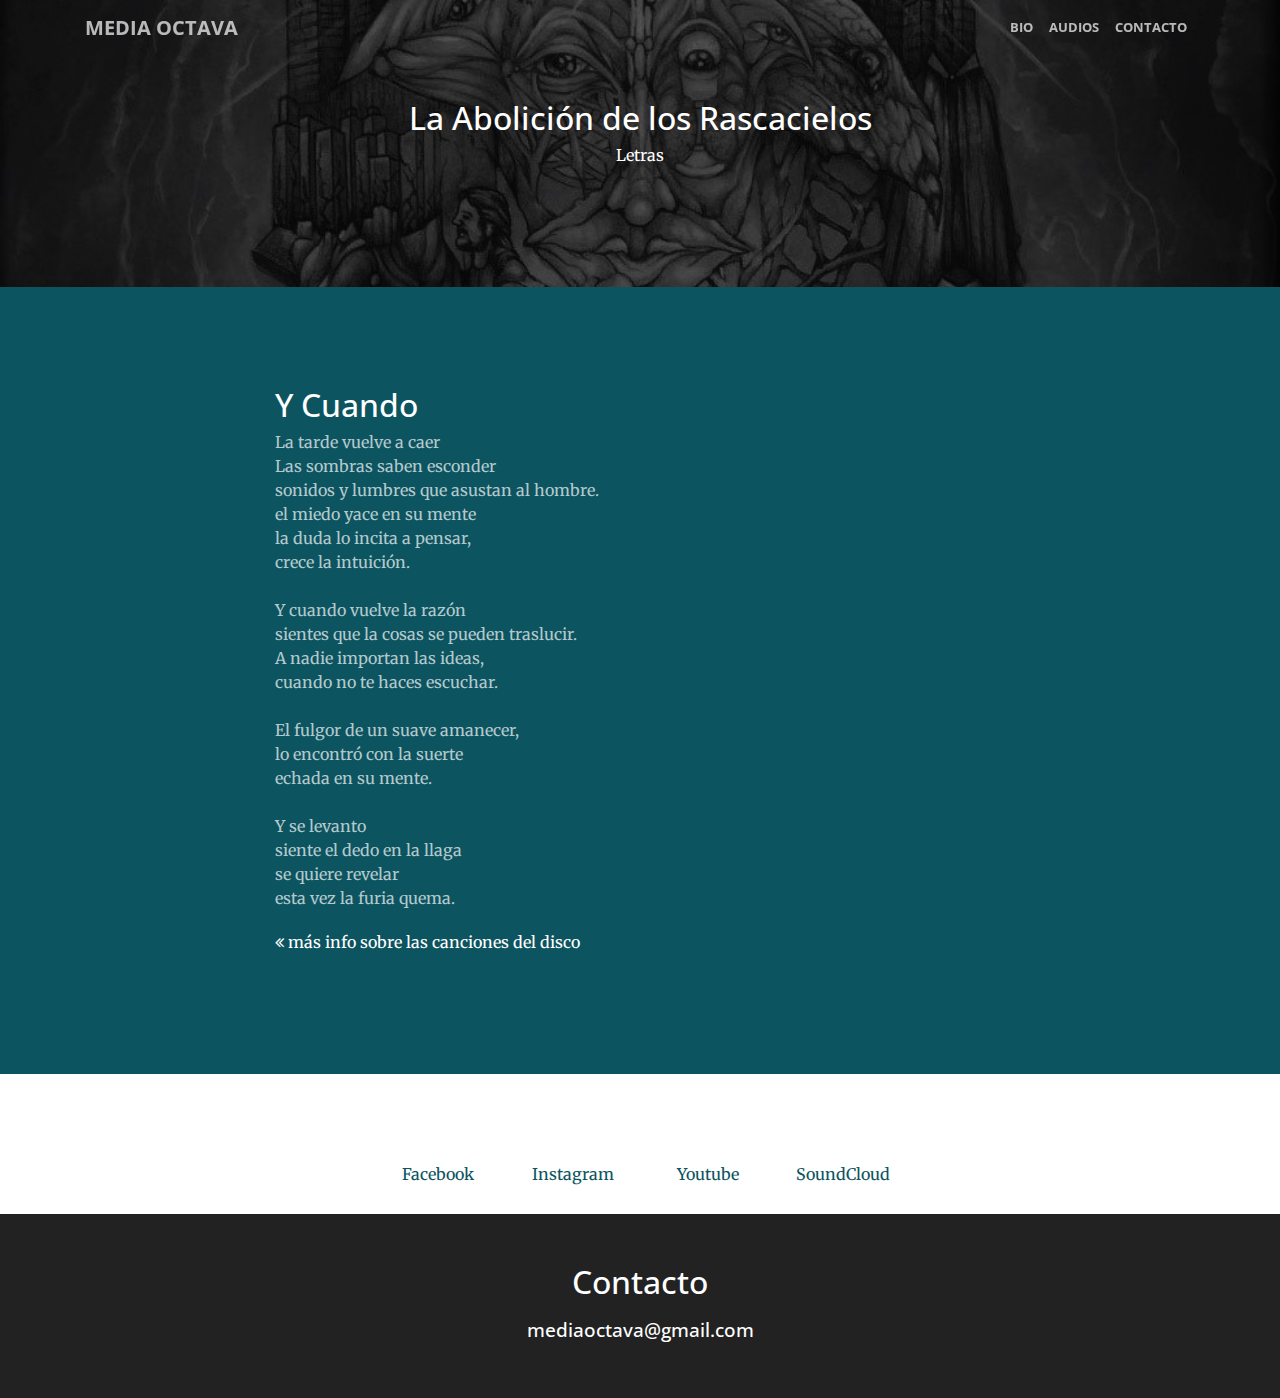
<file: letras/y-cuando.html>
<!DOCTYPE html>
<html lang="en">

  <head>

    <meta charset="utf-8">
    <meta name="viewport" content="width=device-width, initial-scale=1, shrink-to-fit=no">
    <meta name="description" content="">
    <meta name="author" content="">

    <title>MO - Y Cuando (letra)</title>

    <!-- Bootstrap core CSS -->
    <link href="../vendor/bootstrap/css/bootstrap.min.css" rel="stylesheet">

    <!-- Custom fonts for this template -->
    <link href="../vendor/font-awesome/css/font-awesome.min.css" rel="stylesheet" type="text/css">
    <link href='https://fonts.googleapis.com/css?family=Open+Sans:300italic,400italic,6abo00italic,700italic,800italic,400,300,600,700,800' rel='stylesheet' type='text/css'>
    <link href='https://fonts.googleapis.com/css?family=Merriweather:400,300,300italic,400italic,700,700italic,900,900italic' rel='stylesheet' type='text/css'>

    <!-- Plugin CSS -->
    <link href="../vendor/magnific-popup/magnific-popup.css" rel="stylesheet">

    <!-- Custom styles for this template -->
    <link href="../css/creative.css" rel="stylesheet">

  </head>

  <body id="page-top">

    <!-- Navigation -->
    <nav class="navbar navbar-expand-lg navbar-light fixed-top" id="mainNav">
      <div class="container">
        <a class="navbar-brand js-scroll-trigger" href="../index.html">Media Octava</a>
        <button class="navbar-toggler navbar-toggler-right" type="button" data-toggle="collapse" data-target="#navbarResponsive" aria-controls="navbarResponsive" aria-expanded="false" aria-label="Toggle navigation">
          <span class="navbar-toggler-icon"></span>
        </button>
        <div class="collapse navbar-collapse" id="navbarResponsive">
          <ul class="navbar-nav ml-auto">
            <!--
            <li class="nav-item">
              <a class="nav-link js-scroll-trigger" href="#fechas">Fechas</a>
            </li>
            -->
            <li class="nav-item">
              <a class="nav-link js-scroll-trigger" href="../../#about">Bio</a>
            </li>
            <li class="nav-item">
              <a class="nav-link js-scroll-trigger" href="../../#audios">Audios</a>
            </li>
            <li class="nav-item">
              <a class="nav-link js-scroll-trigger" href="../../#contact">Contacto</a>
            </li>
          </ul>
        </div>
      </div>
    </nav>

    

    <section class="bg-primary" id="subabolicion">
      <div class="container">
        <div class="row">
          <div class="col-lg-8 mx-auto text-center">
            <h2 class="section-heading text-white">La Abolición de los Rascacielos</h2>
            <p class="text-white">Letras</p>
          </div>
        </div>
      </div>
    </section>

    <section id="letra" class="bg-primary">
      <div class="container">
        <div class="row">
          <div class="col-lg-8 mx-auto text-left">
            <h2 class="section-heading">Y Cuando</h2>
            <p class="text-faded">
              La tarde vuelve a caer <br>
              Las sombras saben esconder <br>
              sonidos y lumbres que asustan al hombre. <br>
              el miedo yace en su mente <br>
              la duda lo incita a pensar, <br>
              crece la intuición. <br><br>

              Y cuando vuelve la razón <br>
              sientes que la cosas se pueden traslucir. <br>
              A nadie importan las ideas, <br>
              cuando no te haces escuchar. <br><br>
              
              El fulgor de un suave amanecer, <br>
              lo encontró con la suerte <br>
              echada en su mente. <br><br>
               
              Y se levanto <br>
              siente el dedo en la llaga <br>
              se quiere revelar <br>
              esta vez la furia quema.
            </p>
            <p class="text-white"><a href="../../la-abolicion-de-los-rascacielos.html#canciones"><i class="fa fa-angle-double-left"></i> más info sobre las canciones del disco</a></p>
          </div>
        </div>
      </div>
    </section>


    <section id="contact">
      <div class="container">
        <div class="row social">
          <div class="socialwrapper">
            <a href="https://www.facebook.com/MediaOctava" target="_blank">
              <i class="fa fa-facebook fa-3x sr-contact"></i>
              <p>Facebook</p>
            </a>
          </div>
          <div class="socialwrapper">
            <a href="https://www.instagram.com/mediaoctava" target="_blank">
              <i class="fa fa-instagram fa-3x sr-contact"></i>
              <p>Instagram</p>
            </a>
          </div>
          <div class="socialwrapper">
            <a href="https://www.youtube.com/MediaOctava" target="_blank">
              <i class="fa fa-youtube fa-3x sr-contact"></i>
              <p>Youtube</p>
            </a>
          </div>
          <div class="socialwrapper">
            <a href="https://www.soundcloud.com/media-octava" target="_blank">
              <i class="fa fa-soundcloud fa-3x sr-contact"></i>
              <p>SoundCloud</p>
            </a>
          </div>
        </div>
      </div>
    </section>

    <div class="call-to-action bg-dark">
      <div class="container text-center">
        <h2>Contacto</h2>
        <h3>mediaoctava@gmail.com</h3>
        <!-- <h3>(+54) 11-0000-0000</h3> -->
      </div>
    </div>
    <!-- Bootstrap core JavaScript -->
    <script src="../vendor/jquery/jquery.min.js"></script>
    <script src="../vendor/popper/popper.min.js"></script>
    <script src="../vendor/bootstrap/js/bootstrap.min.js"></script>

    <!-- Plugin JavaScript -->
    <script src="../vendor/jquery-easing/jquery.easing.min.js"></script>
    <script src="../vendor/scrollreveal/scrollreveal.min.js"></script>
    <script src="../vendor/magnific-popup/jquery.magnific-popup.min.js"></script>

    <!-- Custom scripts for this template -->
    <script src="../js/creative.min.js"></script>

  </body>

</html>
</file>
<file: css/creative.css>
body,
html {
  width: 100%;
  height: 100%; }
  @media (max-width: 480px) {
    body,
    html {
      font-size: 14px; } }
  @media (min-width: 481px) and (max-width: 767px) {
    body,
    html {
      font-size: 14px; } }
  @media (min-width: 768px) and (max-width: 991px) {
    body,
    html {
      font-size: 15px; } }
  @media (min-width: 992px) {
    body,
    html {
      font-size: 16px; } }

body {
  font-family: 'Merriweather', 'Helvetica Neue', Arial, sans-serif; }

hr {
  max-width: 50px;
  border-width: 3px;
  border-color: #0c5460; }

hr.light {
  border-color: white; }

a {
  color: #0c5460;
  -webkit-transition: all 0.2s;
  -moz-transition: all 0.2s;
  -o-transition: all 0.2s;
  transition: all 0.2s; }
  a:focus, a:hover {
    color: #0c5460; }

a.softlink {
  font-weight: bold;
  color: inherit; }

h1,
h2,
h3,
h4,
h5,
h6 {
  font-family: 'Open Sans', 'Helvetica Neue', Arial, sans-serif; }

p {
  font-size: 1rem;
  line-height: 1.5;
  margin-bottom: 20px; }

.bg-primary {
  background-color: #0c5460 !important; }

.bg-dark {
  color: white;
  background-color: #222222 !important; }

.text-faded {
  color: rgba(255, 255, 255, 0.7); }

section {
  padding: 100px 0; }

section.bg-primary {
  color: white; }
  section.bg-primary a {
    color: white !important; }
  section.bg-primary strong {
    color: white; }

section.bg-gradient {
  background-image: -webkit-gradient(linear, left top, left bottom, from(#d4f0f5), to(#fff)) !important;
    background-image-background-image: -webkit-linear-gradient(top, #d4f0f5 0, #FFF 100%) !important;
    background-image-background-image: -o-linear-gradient(top, #d4f0f5 0, #fff 100%) !important;
    background-image-background-image: linear-gradient(to bottom, #d4f0f5 0, #fff 100%) !important;
    background-image-background-image: linear-gradient(to bottom, #d4f0f5 0, #fff 100%) !important;
      background-image-background-image-filter: progid:DXImageTransform.Microsoft.gradient(startColorstr='#d4f0f5 ', endColorstr='#fff', GradientType=0) !important; }

.section-heading {
  margin-top: 0; }

::-moz-selection {
  color: white;
  background: #222222;
  text-shadow: none; }

::selection {
  color: white;
  background: #222222;
  text-shadow: none; }

img::-moz-selection {
  color: white;
  background: transparent; }

img::selection {
  color: white;
  background: transparent; }

img::-moz-selection {
  color: white;
  background: transparent; }

body {
  -webkit-tap-highlight-color: #222222; }

/* Headings */
@media (max-width: 480px) {
  .row h2,
  .container h2 {
    font-size: 1.5rem; }
  .row h3,
  .container h3 {
    font-size: 1.2em; } }

@media (min-width: 481px) and (max-width: 767px) {
  .row h2,
  .container h2 {
    font-size: 1.5rem; }
  .row h3,
  .container h3 {
    font-size: 1.2em; } }

@media (min-width: 768px) and (max-width: 991px) {
  .row h2,
  .container h2 {
    font-size: 1.7rem; }
  .row h3,
  .container h3 {
    font-size: 1.2em; } }

@media (min-width: 992px) {
  .row h2,
  .container h2 {
    font-size: 2rem; }
  .row h3,
  .container h3 {
    font-size: 1.2em; } }

#mainNav {
  border-color: rgba(34, 34, 34, 0.05);
  background-color: white;
  font-family: 'Open Sans', 'Helvetica Neue', Arial, sans-serif;
  -webkit-transition: all 0.2s;
  -moz-transition: all 0.2s;
  -o-transition: all 0.2s;
  transition: all 0.2s; }
  #mainNav .navbar-brand {
    font-weight: 700;
    text-transform: uppercase;
    color: #0c5460;
    font-family: 'Open Sans', 'Helvetica Neue', Arial, sans-serif; }
    #mainNav .navbar-brand:focus, #mainNav .navbar-brand:hover {
      color: #0c5460; }
  #mainNav .navbar-toggle {
    font-size: 12px;
    font-weight: 700;
    text-transform: uppercase;
    color: #222222; }
  #mainNav .navbar-nav > li.nav-item > a.nav-link:focus,
  #mainNav .navbar-nav > li.nav-item > a.nav-link {
    font-size: 13px;
    font-weight: 700;
    text-transform: uppercase;
    color: #222222; }
    #mainNav .navbar-nav > li.nav-item > a.nav-link:focus:hover,
    #mainNav .navbar-nav > li.nav-item > a.nav-link:hover {
      color: #0c5460; }
    #mainNav .navbar-nav > li.nav-item > a.nav-link:focus.active,
    #mainNav .navbar-nav > li.nav-item > a.nav-link.active {
      color: #0c5460 !important;
      background-color: transparent; }
      #mainNav .navbar-nav > li.nav-item > a.nav-link:focus.active:hover,
      #mainNav .navbar-nav > li.nav-item > a.nav-link.active:hover {
        background-color: transparent; }
  @media (min-width: 992px) {
    #mainNav {
      border-color: rgba(255, 255, 255, 0.3);
      background-color: transparent; }
      #mainNav .navbar-brand {
        color: rgba(255, 255, 255, 0.7); }
        #mainNav .navbar-brand:focus, #mainNav .navbar-brand:hover {
          color: white; }
      #mainNav .navbar-nav > li.nav-item > a.nav-link,
      #mainNav .navbar-nav > li.nav-item > a.nav-link:focus {
        color: rgba(255, 255, 255, 0.7); }
        #mainNav .navbar-nav > li.nav-item > a.nav-link:hover,
        #mainNav .navbar-nav > li.nav-item > a.nav-link:focus:hover {
          color: white; }
      #mainNav.navbar-shrink {
        border-color: rgba(34, 34, 34, 0.05);
        background-color: white; }
        #mainNav.navbar-shrink .navbar-brand {
          font-size: 16px;
          color: #0c5460; }
          #mainNav.navbar-shrink .navbar-brand:focus, #mainNav.navbar-shrink .navbar-brand:hover {
            color: #0c5460; }
        #mainNav.navbar-shrink .navbar-nav > li.nav-item > a.nav-link,
        #mainNav.navbar-shrink .navbar-nav > li.nav-item > a.nav-link:focus {
          color: #222222; }
          #mainNav.navbar-shrink .navbar-nav > li.nav-item > a.nav-link:hover,
          #mainNav.navbar-shrink .navbar-nav > li.nav-item > a.nav-link:focus:hover {
            color: #0c5460; } }

header.masthead {
  position: relative;
  width: 100%;
  text-align: center;
  color: white;
  background-image: url("../img/media-octava-2019.jpg");
  background-position: center;
  -webkit-background-size: cover;
  -moz-background-size: cover;
  -o-background-size: cover;
  background-size: cover; }
  header.masthead .header-content {
    position: relative;
    width: 100%;
    padding: 150px 15px 100px;
    text-align: center; }
    header.masthead .header-content .header-content-inner h1 {
      font-size: 3rem !important;
      font-weight: 700;
      margin-top: 0;
      margin-bottom: 0; }
    header.masthead .header-content .header-content-inner h2 {
      font-size: 1.5rem; }
    header.masthead .header-content .header-content-inner hr {
      margin: 30px auto; }
    header.masthead .header-content .header-content-inner p {
      font-size: 16px;
      font-weight: 300;
      margin-bottom: 50px;
      color: rgba(255, 255, 255, 0.7); }
    header.masthead .header-content .header-content-inner .bg-text {
      background-color: rgba(0, 0, 0, 0.57);
      padding: 0 5px 0 5px; }
  @media (min-width: 768px) {
    header.masthead {
      height: 100%;
      min-height: 600px; }
      header.masthead .header-content {
        position: absolute;
        top: 50%;
        padding: 0 50px;
        -webkit-transform: translateY(-50%);
        -ms-transform: translateY(-50%);
        transform: translateY(-50%); }
        header.masthead .header-content .header-content-inner {
          max-width: 1000px;
          margin-right: auto;
          margin-left: auto; }
          header.masthead .header-content .header-content-inner h1 {
            font-size: 50px; }
          header.masthead .header-content .header-content-inner p {
            font-size: 18px;
            max-width: 80%;
            margin-right: auto;
            margin-left: auto; } }
  @media (max-width: 480px) {
    header.masthead .header-content .header-content-inner img {
      width: 170px; } }
  @media (min-width: 481px) and (max-width: 767px) {
    header.masthead .header-content .header-content-inner img {
      width: 250px !important; } }
  @media (min-width: 768px) and (max-width: 991px) {
    header.masthead .header-content .header-content-inner img {
      width: 350px; } }
  @media (min-width: 992px) {
    header.masthead .header-content .header-content-inner img {
      width: 400px; } }

@media (max-width: 767px) {
  header.masthead {
    min-height: 92vh; }
    header.masthead .header-content {
      margin-top: 50px;
      min-height: 80vh;
      display: -webkit-box;
      display: -ms-flexbox;
      display: flex;
      -webkit-box-pack: center;
      -ms-flex-pack: center;
      justify-content: center;
      -webkit-box-align: center;
      -ms-flex-align: center;
      align-items: center; } }

.service-box {
  max-width: 400px;
  margin: 50px auto 0; }
  @media (min-width: 992px) {
    .service-box {
      margin: 20px auto 0; } }
  .service-box p {
    margin-bottom: 0; }

.call-to-action {
  padding: 50px 0; }
  .call-to-action h2 {
    margin: 0 auto 20px; }

.text-primary {
  color: #0c5460 !important; }

.no-gutter > [class*='col-'] {
  padding-right: 0;
  padding-left: 0; }

.btn-default {
  color: #222222;
  border-color: white;
  background-color: white; }
  .btn-default.focus, .btn-default:focus {
    color: #222222;
    border-color: #bfbfbf;
    background-color: #e6e6e6; }
  .btn-default:hover {
    color: #222222;
    border-color: #e0e0e0;
    background-color: #e6e6e6; }
  .btn-default.active, .btn-default:active,
  .open > .btn-default.dropdown-toggle {
    color: #222222;
    border-color: #e0e0e0;
    background-color: #e6e6e6; }
    .btn-default.active.focus, .btn-default.active:focus, .btn-default.active:hover, .btn-default:active.focus, .btn-default:active:focus, .btn-default:active:hover,
    .open > .btn-default.dropdown-toggle.focus,
    .open > .btn-default.dropdown-toggle:focus,
    .open > .btn-default.dropdown-toggle:hover {
      color: #222222;
      border-color: #bfbfbf;
      background-color: #d4d4d4; }
  .btn-default.active, .btn-default:active,
  .open > .btn-default.dropdown-toggle {
    background-image: none; }
  .btn-default.disabled.focus, .btn-default.disabled:focus, .btn-default.disabled:hover, .btn-default[disabled].focus, .btn-default[disabled]:focus, .btn-default[disabled]:hover,
  fieldset[disabled] .btn-default.focus,
  fieldset[disabled] .btn-default:focus,
  fieldset[disabled] .btn-default:hover {
    border-color: white;
    background-color: white; }
  .btn-default .badge {
    color: white;
    background-color: #222222; }

.btn-primary {
  color: white;
  border-color: #0c5460;
  background-color: #0c5460; }
  .btn-primary.focus, .btn-primary:focus {
    color: white;
    border-color: black;
    background-color: #062c33; }
  .btn-primary:hover {
    color: white;
    border-color: #05242a;
    background-color: #062c33; }
  .btn-primary.active, .btn-primary:active,
  .open > .btn-primary.dropdown-toggle {
    color: white;
    border-color: #05242a;
    background-color: #062c33; }
    .btn-primary.active.focus, .btn-primary.active:focus, .btn-primary.active:hover, .btn-primary:active.focus, .btn-primary:active:focus, .btn-primary:active:hover,
    .open > .btn-primary.dropdown-toggle.focus,
    .open > .btn-primary.dropdown-toggle:focus,
    .open > .btn-primary.dropdown-toggle:hover {
      color: white;
      border-color: black;
      background-color: #021113; }
  .btn-primary.active, .btn-primary:active,
  .open > .btn-primary.dropdown-toggle {
    background-image: none; }
  .btn-primary.disabled.focus, .btn-primary.disabled:focus, .btn-primary.disabled:hover, .btn-primary[disabled].focus, .btn-primary[disabled]:focus, .btn-primary[disabled]:hover,
  fieldset[disabled] .btn-primary.focus,
  fieldset[disabled] .btn-primary:focus,
  fieldset[disabled] .btn-primary:hover {
    border-color: #0c5460;
    background-color: #0c5460; }
  .btn-primary .badge {
    color: #0c5460;
    background-color: white; }

.btn {
  font-weight: 700;
  text-transform: uppercase;
  border: none;
  border-radius: 300px;
  font-family: 'Open Sans', 'Helvetica Neue', Arial, sans-serif; }

.btn-xl {
  padding: 15px 30px; }

#novedades img {
  border: 1px #222 solid;
  margin: 1px 15px 10px 1px;
  width: 210px;
  height: 210px;
  display: inline-block !important;
  vertical-align: top;
  float: left; }

#novedades h3 {
  text-align: left;
  font-weight: bold; }

#novedades p {
  text-align: left !important; }

#contact {
  padding-top: 1em;
  padding-bottom: 0.5em; }
  #contact .social {
    margin-top: 1em; }
  #contact .row i.fa {
    margin-bottom: 0.15em; }
  #contact div.social {
    display: -webkit-box;
    display: -ms-flexbox;
    display: flex;
    -webkit-box-pack: center;
    -ms-flex-pack: center;
    justify-content: center;
    -webkit-box-align: center;
    -ms-flex-align: center;
    align-items: center; }
  #contact .socialwrapper {
    min-width: 15vh;
    text-align: center; }

#abolicion {
  background-image: url("../img/la-abolicion-de-los-rascacielos-bn.jpg");
  background-position: center;
  -webkit-background-size: cover;
  -moz-background-size: cover;
  -o-background-size: cover;
  background-size: cover; }
  #abolicion img {
    border: 1px #222 solid;
    margin: 1px 15px 10px 1px;
    width: 210px;
    height: 210px;
    display: inline-block !important;
    vertical-align: top;
    float: left; }
  #abolicion h3 {
    text-align: left;
    font-weight: bold; }
  #abolicion p {
    text-align: left !important; }
  #abolicion .promo-content-container {
    display: -webkit-box;
    display: -ms-flexbox;
    display: flex;
    -webkit-box-orient: horizontal;
    -webkit-box-direction: normal;
    -ms-flex-direction: row;
    flex-direction: row;
    -webkit-box-align: center;
    -ms-flex-align: center;
    align-items: center; }
    @media (max-width: 767px) {
      #abolicion .promo-content-container {
        -webkit-box-orient: vertical;
        -webkit-box-direction: normal;
        -ms-flex-direction: column;
        flex-direction: column; } }
    #abolicion .promo-content-container img {
      -webkit-box-shadow: 0 0 40px rgba(0, 0, 0, 0.3);
      box-shadow: 0 0 40px rgba(0, 0, 0, 0.3);
      height: auto; }
      @media (max-width: 767px) {
        #abolicion .promo-content-container img {
          width: 60vw; } }
      @media (min-width: 768px) and (max-width: 950px) {
        #abolicion .promo-content-container img {
          width: 35vw; } }
      @media (min-width: 951px) {
        #abolicion .promo-content-container img {
          width: 37vw; } }
    #abolicion .promo-content-container p {
      margin-bottom: 10px; }
    #abolicion .promo-content-container blockquote {
      font-style: italic; }
    #abolicion .promo-content-container .promo-img-container {
      -webkit-box-flex: 1;
      -ms-flex: 1 1 50%;
      flex: 1 1 50%;
      text-align: center; }

#subabolicion {
  background-image: url("../img/la-abolicion-de-los-rascacielos-bn.jpg");
  background-position: center;
  -webkit-background-size: cover;
  -moz-background-size: cover;
  -o-background-size: cover;
  background-size: cover; }
  #subabolicion h3 {
    text-align: left;
    font-weight: bold; }
  #subabolicion div.button-wrapper button {
    margin: 0.5em auto 0.5em auto; }

#videos .videoscontainer {
  margin: 5px 1em;
  padding: 0.25em;
  -webkit-box-shadow: 1px 1px 7px 0px #aeaeae;
  box-shadow: 1px 1px 7px 0px #aeaeae;
  border: 1px solid #f3e1e1;
    border-border-radius: 3px;
    border--moz-border-radius: 3px;
    border--webkit-border-radius: 3px;
    border-box-shadow: 0 3px 6px rgba(0, 0, 0, 0.16), 0 3px 6px rgba(200, 200, 200, 0.1);
  background-image: -webkit-gradient(linear, left bottom, left top, from(#ededed6b), to(#FFF)) !important;
  background-image: -webkit-linear-gradient(bottom, #ededed6b 0, #FFF 100%) !important;
  background-image: -o-linear-gradient(bottom, #ededed6b 0, #FFF 100%) !important;
  background-image: -webkit-gradient(linear, left bottom, left top, color-stop(0, #ededed6b), to(#FFF)) !important;
  background-image: linear-gradient(to top, #ededed6b 0, #FFF 100%) !important;
  background-image: linear-gradient(to top, #ededed6b 0, #FFF 100%) !important;
    background-image-filter: progid:DXImageTransform.Microsoft.gradient(startColorstr='#ededed6b ', endColorstr='#FFF', GradientType=0) !important; }

#videos .description {
  color: #333;
  text-align: right;
  font-size: 14px;
  padding-top: 0.5em;
  padding-bottom: 0.3em; }
  #videos .description h2 {
    font-weight: bold;
    font-family: inherit;
    margin: 0px;
    font-size: 0.8em; }
  #videos .description p {
    font-size: 0.8em;
    margin: 0px; }

@media (min-width: 992px) {
  #videos .wrapper {
    max-width: 70vw;
    display: -webkit-box;
    display: -ms-flexbox;
    display: flex;
    -webkit-box-pack: center;
    -ms-flex-pack: center;
    justify-content: center;
    text-align: center;
    -webkit-box-align: center;
    -ms-flex-align: center;
    align-items: center; } }

#canciones p.descrip {
  margin-bottom: 0px; }

#canciones a.ver-letra {
  color: white;
  background-color: #545454;
  font-size: 0.95em;
  padding: 2px 6px;
  border-radius: 3px; }
</file>
